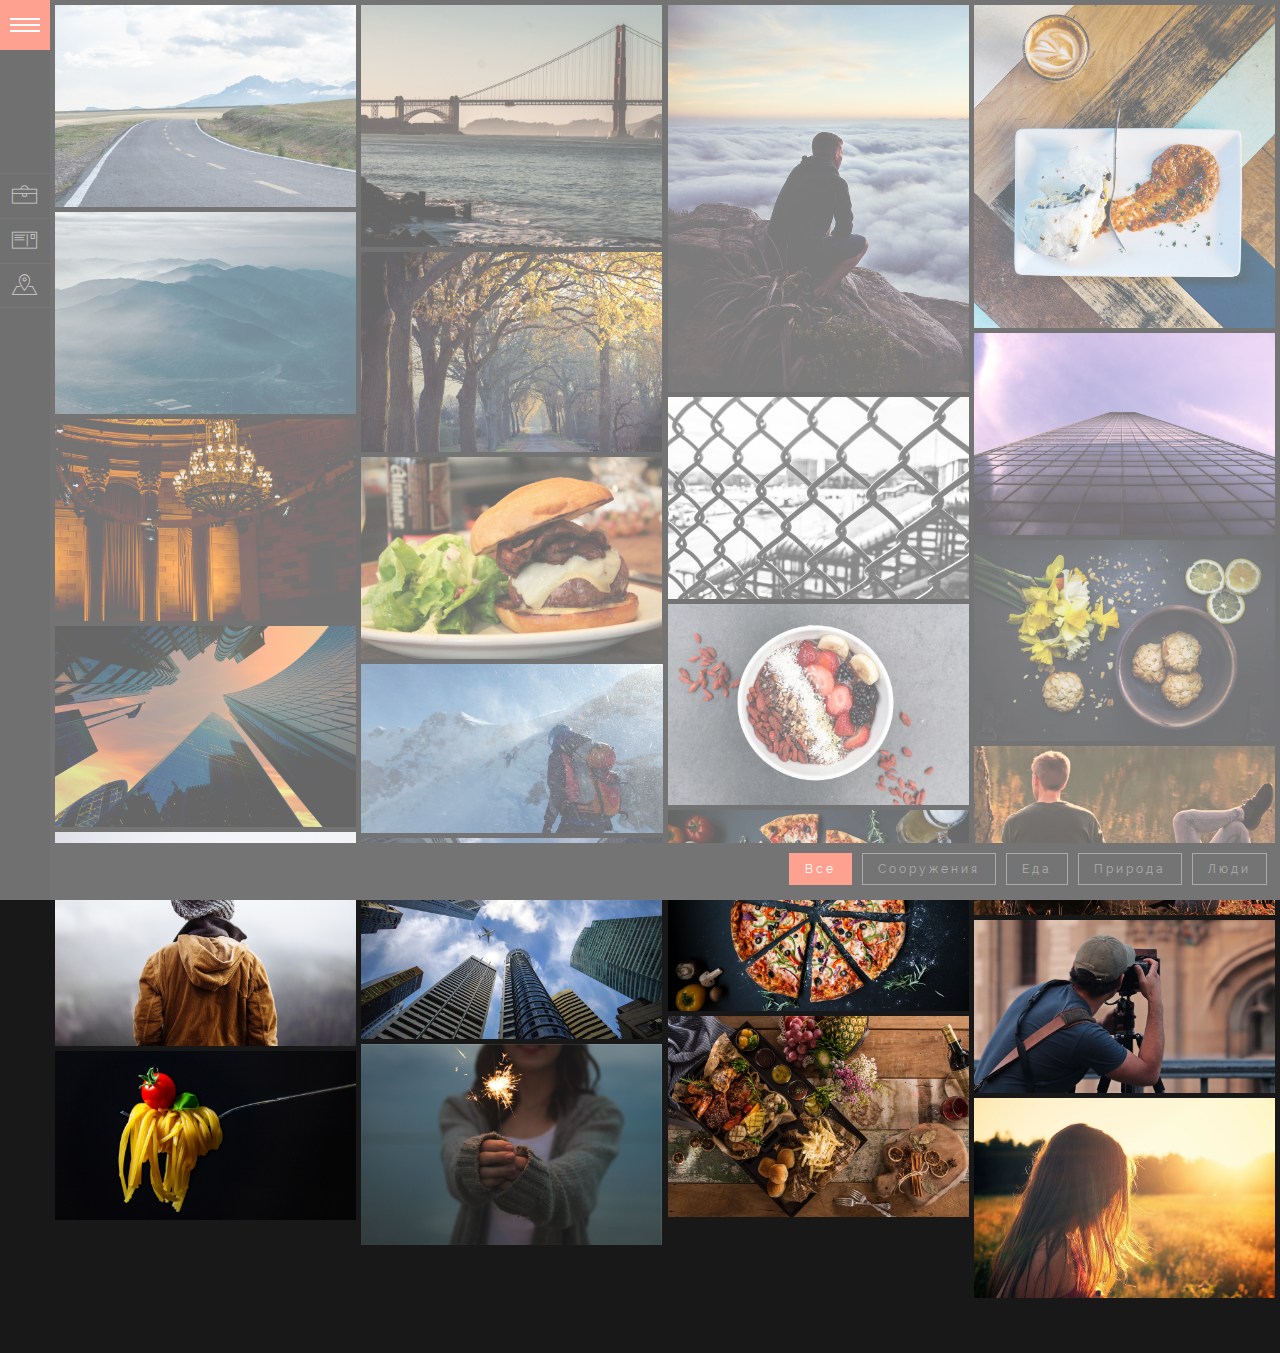
<file: index.html>
<!DOCTYPE html>
<!--[if lt IE 7 ]><html class="ie ie6" lang="en"> <![endif]-->
<!--[if IE 7 ]><html class="ie ie7" lang="en"> <![endif]-->
<!--[if IE 8 ]><html class="ie ie8" lang="en"> <![endif]-->
<!--[if (gte IE 9)|!(IE)]><!-->
<html lang="ru" class="no-js">
<!--<![endif]-->

<head>

    <meta charset="utf-8" />

    <title>Photo portfolio</title>
    <meta content="" name="description" />

    <link rel="shortcut icon" href="img/favicon/favicon.ico" type="image/x-icon" />
    <link rel="apple-touch-icon" href="img/favicon/apple-touch-icon.png" />
    <link rel="apple-touch-icon" sizes="72x72" href="img/favicon/apple-touch-icon-72x72.png" />
    <link rel="apple-touch-icon" sizes="114x114" href="img/favicon/apple-touch-icon-114x114.png" />

    <meta http-equiv="X-UA-Compatible" content="IE=edge" />
    <meta name="viewport" content="width=device-width, initial-scale=1, maximum-scale=1" />

    <link rel="stylesheet" href="libs/bootstrap/css/bootstrap.min.css" />
    <link rel="stylesheet" href="libs/linea/styles.css" />
    <link rel="stylesheet" href="libs/magnific-popup/magnific-popup.css" />

    <link rel="stylesheet" href="css/fonts.css" />
    <link rel="stylesheet" href="css/main.css" />
    <link rel="stylesheet" href="css/media.css" />

</head>

<body>

    <aside class="left_side">

        <div class="btn_mnu" title="Меню">
            <div class="btn_row"></div>
            <div class="btn_row"></div>
            <div class="btn_row"></div>
        </div>

        <div class="aside_content">

            <div class="user_info">
                <img src="img/photo.jpg" alt="Сергей Тарлюк">
                <h2>Сергей Тарлюк </h2>
                <p>Frontend-разработчик</p>
            </div>

            <nav>
                <ul>
                    <li><a href="index.html" title="Портфолио">Портфолио</a></li>
                    <li><a href="about.html" title="Обо мне">Обо мне</a></li>
                    <li><a href="contacts.html" title="Контакты">Контакты</a></li>
                </ul>
            </nav>

        </div>

    </aside>

    <div class="content gallery">

        <a class="nat" href="img/images/1n.jpg"><img src="img/dummy.png" data-original="img/images/1n.jpg" alt="Alt"></a>
        <a class="bd" href="img/images/2b.jpg"><img src="img/dummy.png" data-original="img/images/2b.jpg" alt="Alt"></a>
        <a class="pp" href="img/images/3p.jpg"><img src="img/dummy.png" data-original="img/images/3p.jpg" alt="Alt"></a>
        <a class="fo" href="img/images/4f.jpg"><img src="img/dummy.png" data-original="img/images/4f.jpg" alt="Alt"></a>
        <a class="nat" href="img/images/5n.jpg"><img src="img/dummy.png" data-original="img/images/5n.jpg" alt="Alt"></a>
        <a class="nat" href="img/images/6n.jpg"><img src="img/dummy.png" data-original="img/images/6n.jpg" alt="Alt"></a>
        <a class="bd" href="img/images/7b.jpg"><img src="img/dummy.png" data-original="img/images/7b.jpg" alt="Alt"></a>
        <a class="bd" href="img/images/8b.jpg"><img src="img/dummy.png" data-original="img/images/8b.jpg" alt="Alt"></a>
        <a class="bd" href="img/images/9b.jpg"><img src="img/dummy.png" data-original="img/images/9b.jpg" alt="Alt"></a>
        <a class="fo" href="img/images/10f.jpg"><img src="img/dummy.png" data-original="img/images/10f.jpg" alt="Alt"></a>
        <a class="fo" href="img/images/11f.jpg"><img src="img/dummy.png" data-original="img/images/11f.jpg" alt="Alt"></a>
        <a class="fo" href="img/images/12f.jpg"><img src="img/dummy.png" data-original="img/images/12f.jpg" alt="Alt"></a>
        <a class="bd" href="img/images/13b.jpg"><img src="img/dummy.png" data-original="img/images/13b.jpg" alt="Alt"></a>
        <a class="nat" href="img/images/14n.jpg"><img src="img/dummy.png" data-original="img/images/14n.jpg" alt="Alt"></a>
        <a class="pp" href="img/images/15p.jpg"><img src="img/dummy.png" data-original="img/images/15p.jpg" alt="Alt"></a>
        <a class="fo" href="img/images/16f.jpg"><img src="img/dummy.png" data-original="img/images/16f.jpg" alt="Alt"></a>
        <a class="pp" href="img/images/17p.jpg"><img src="img/dummy.png" data-original="img/images/17p.jpg" alt="Alt"></a>
        <a class="bd" href="img/images/18b.jpg"><img src="img/dummy.png" data-original="img/images/18b.jpg" alt="Alt"></a>
        <a class="pp" href="img/images/19p.jpg"><img src="img/dummy.png" data-original="img/images/19p.jpg" alt="Alt"></a>
        <a class="fo" href="img/images/20f.jpg"><img src="img/dummy.png" data-original="img/images/20f.jpg" alt="Alt"></a>
        <a class="pp" href="img/images/21p.jpg"><img src="img/dummy.png" data-original="img/images/21p.jpg" alt="Alt"></a>
        <a class="fo" href="img/images/22f.jpg"><img src="img/dummy.png" data-original="img/images/22f.jpg" alt="Alt"></a>
        <a class="pp" href="img/images/23p.jpg"><img src="img/dummy.png" data-original="img/images/23p.jpg" alt="Alt"></a>

    </div>

    <div class="filter_items">
        <button class="filter_label active">Все</button>
        <button class="filter_label" data-filter=".bd">Сооружения</button>
        <button class="filter_label" data-filter=".fo">Еда</button>
        <button class="filter_label" data-filter=".nat">Природа</button>
        <button class="filter_label" data-filter=".pp">Люди</button>
    </div>

    <div class="hidden"></div>

    <div class="loader">
        <div class="loader_inner"></div>
    </div>

    <!--[if lt IE 9]>
	<script src="libs/html5shiv/es5-shim.min.js"></script>
	<script src="libs/html5shiv/html5shiv.min.js"></script>
	<script src="libs/html5shiv/html5shiv-printshiv.min.js"></script>
	<script src="libs/respond/respond.min.js"></script>
	<![endif]-->

    <script src="libs/jquery/jquery-1.11.2.min.js"></script>
    <script src="libs/modernizr/modernizr.js"></script>
    <script src="libs/bootstrap/js/bootstrap.min.js"></script>
    <script src="libs/freewall/freewall.js"></script>
    <script src="libs/magnific-popup/jquery.magnific-popup.min.js"></script>
    <script src="libs/nicescroll/jquery.nicescroll.min.js"></script>
    <script src="libs/lazyload/jquery.lazyload.min.js"></script>

    <script src="js/common.js"></script>

</body>

</html>
</file>
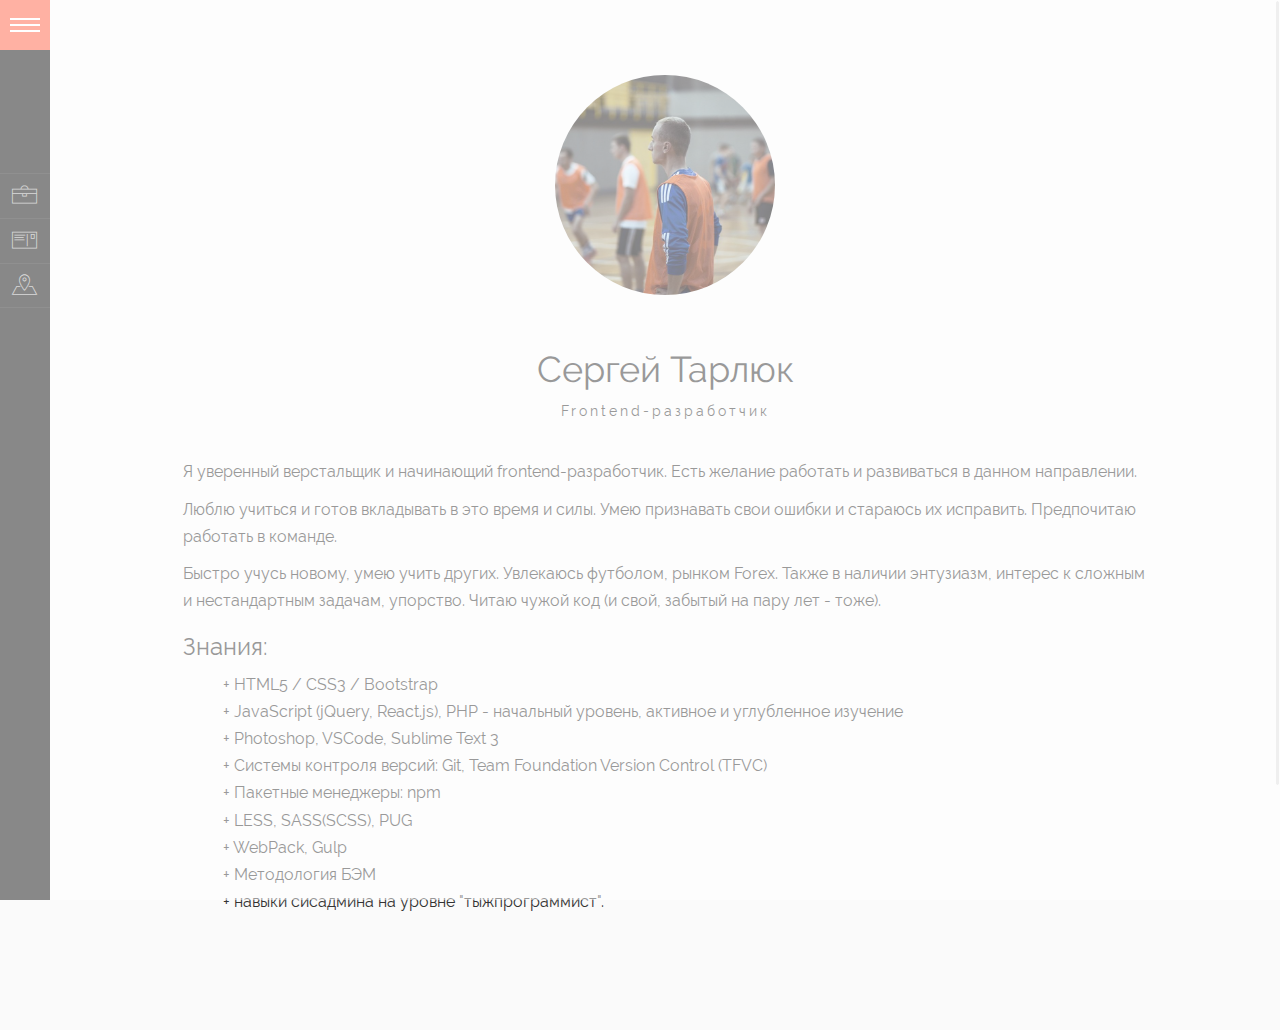
<file: about.html>
<!DOCTYPE html>
<!--[if lt IE 7 ]><html class="ie ie6" lang="en"> <![endif]-->
<!--[if IE 7 ]><html class="ie ie7" lang="en"> <![endif]-->
<!--[if IE 8 ]><html class="ie ie8" lang="en"> <![endif]-->
<!--[if (gte IE 9)|!(IE)]><!-->
<html lang="ru" class="no-js">
<!--<![endif]-->

<head>

    <meta charset="utf-8" />

    <title>Photo portfolio</title>
    <meta content="" name="description" />

    <link rel="shortcut icon" href="img/favicon/favicon.ico" type="image/x-icon" />
    <link rel="apple-touch-icon" href="img/favicon/apple-touch-icon.png" />
    <link rel="apple-touch-icon" sizes="72x72" href="img/favicon/apple-touch-icon-72x72.png" />
    <link rel="apple-touch-icon" sizes="114x114" href="img/favicon/apple-touch-icon-114x114.png" />

    <meta http-equiv="X-UA-Compatible" content="IE=edge" />
    <meta name="viewport" content="width=device-width, initial-scale=1, maximum-scale=1" />

    <link rel="stylesheet" href="libs/bootstrap/css/bootstrap.min.css" />
    <link rel="stylesheet" href="libs/linea/styles.css" />
    <link rel="stylesheet" href="libs/magnific-popup/magnific-popup.css" />

    <link rel="stylesheet" href="css/fonts.css" />
    <link rel="stylesheet" href="css/main.css" />
    <link rel="stylesheet" href="css/media.css" />

</head>

<body class="inside">

    <aside class="left_side">

        <div class="btn_mnu" title="Меню">
            <div class="btn_row"></div>
            <div class="btn_row"></div>
            <div class="btn_row"></div>
        </div>

        <div class="aside_content">

            <div class="user_info">
                <img src="img/photo.jpg" alt="Сергей Тарлюк">
                <h2>Сергей Тарлюк</h2>
                <p>Frontend-разработчик</p>
            </div>

            <nav>
                <ul>
                    <li><a href="index.html" title="Портфолио">Портфолио</a></li>
                    <li><a href="about.html" title="Обо мне">Обо мне</a></li>
                    <li><a href="contacts.html" title="Контакты">Контакты</a></li>
                </ul>
            </nav>

        </div>

    </aside>

    <div class="content">

        <div class="content_header">
            <img src="img/photo.jpg" alt="Сергей Тарлюк">
            <h1>Сергей Тарлюк</h1>
            <p>Frontend-разработчик</p>
        </div>

        <div class="content_body">
            <p>Я уверенный верстальщик и начинающий frontend-разработчик. Есть желание работать и развиваться в данном направлении.</p>
            <p>Люблю учиться и готов вкладывать в это время и силы. Умею признавать свои ошибки и стараюсь их исправить. Предпочитаю работать в команде.</p>
            <p>Быстро учусь новому, умею учить других. Увлекаюсь футболом, рынком Forex. Также в наличии энтузиазм, интерес к сложным и нестандартным задачам, упорство. Читаю чужой код (и свой, забытый на пару лет - тоже).</p>

            <h3>Знания:</h3>
            <ul class="about_description">
                <li>+ HTML5 / CSS3 / Bootstrap</li>
                <li>+ JavaScript (jQuery, React.js), PHP - начальный уровень, активное и углубленное изучение</li>
                <li>+ Photoshop, VSCode, Sublime Text 3</li>
                <li>+ Системы контроля версий: Git, Team Foundation Version Control (TFVC)</li>
                <li>+ Пакетные менеджеры: npm</li>
                <li>+ LESS, SASS(SCSS), PUG</li>
                <li>+ WebPack, Gulp</li>
                <li>+ Методология БЭМ</li>
                <li>+ навыки сисадмина на уровне "тыжпрограммист".</li>
            </ul>
        </div>

    </div>

    <div class="hidden"></div>

    <div class="loader">
        <div class="loader_inner"></div>
    </div>

    <!--[if lt IE 9]>
	<script src="libs/html5shiv/es5-shim.min.js"></script>
	<script src="libs/html5shiv/html5shiv.min.js"></script>
	<script src="libs/html5shiv/html5shiv-printshiv.min.js"></script>
	<script src="libs/respond/respond.min.js"></script>
	<![endif]-->

    <script src="libs/jquery/jquery-1.11.2.min.js"></script>
    <script src="libs/modernizr/modernizr.js"></script>
    <script src="libs/bootstrap/js/bootstrap.min.js"></script>
    <script src="libs/freewall/freewall.js"></script>
    <script src="libs/magnific-popup/jquery.magnific-popup.min.js"></script>
    <script src="libs/nicescroll/jquery.nicescroll.min.js"></script>
    <script src="libs/lazyload/jquery.lazyload.min.js"></script>

    <script src="js/common.js"></script>

</body>

</html>
</file>
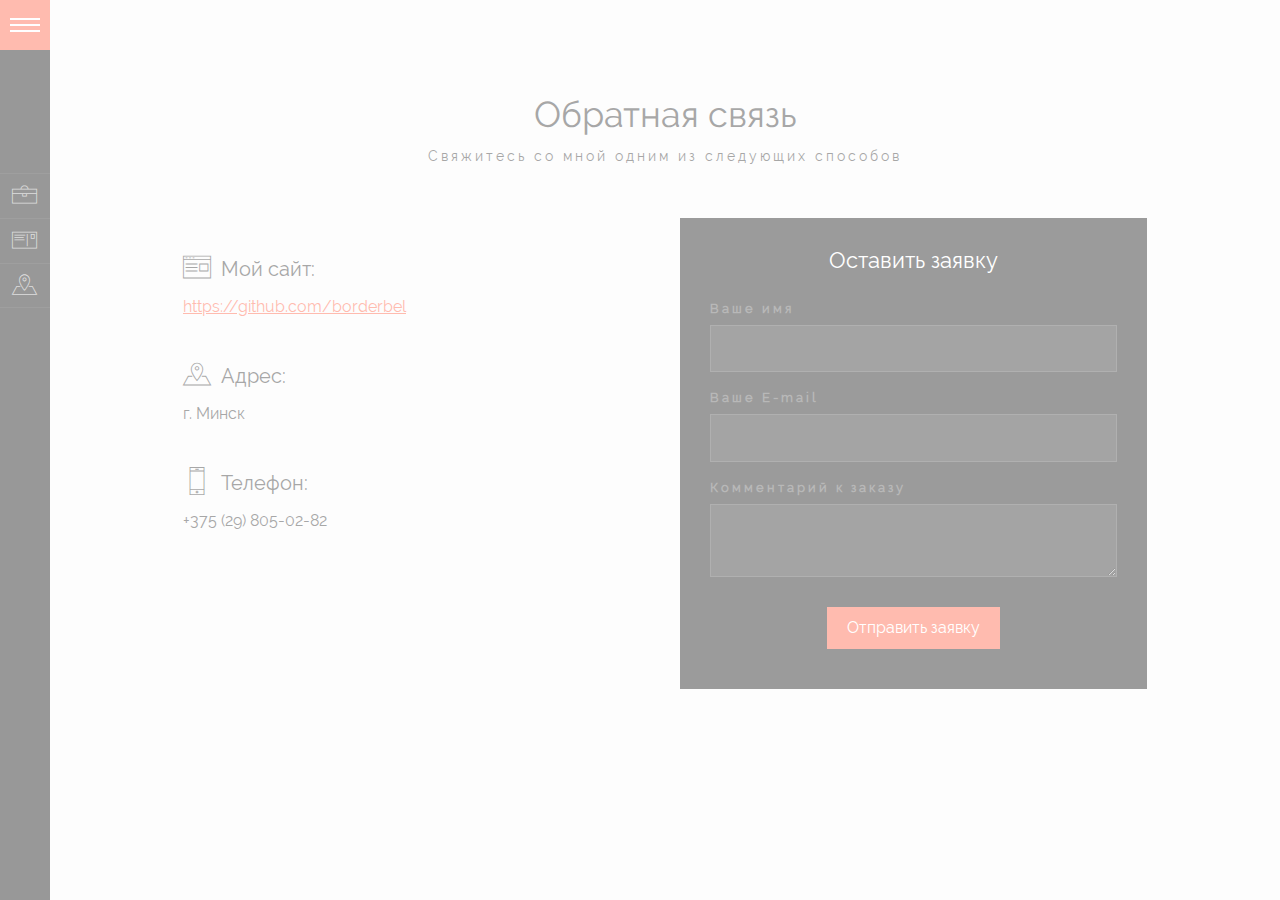
<file: contacts.html>
<!DOCTYPE html>
<!--[if lt IE 7 ]><html class="ie ie6" lang="en"> <![endif]-->
<!--[if IE 7 ]><html class="ie ie7" lang="en"> <![endif]-->
<!--[if IE 8 ]><html class="ie ie8" lang="en"> <![endif]-->
<!--[if (gte IE 9)|!(IE)]><!-->
<html lang="ru" class="no-js">
<!--<![endif]-->

<head>

    <meta charset="utf-8" />

    <title>Photo portfolio</title>
    <meta content="" name="description" />

    <link rel="shortcut icon" href="img/favicon/favicon.ico" type="image/x-icon" />
    <link rel="apple-touch-icon" href="img/favicon/apple-touch-icon.png" />
    <link rel="apple-touch-icon" sizes="72x72" href="img/favicon/apple-touch-icon-72x72.png" />
    <link rel="apple-touch-icon" sizes="114x114" href="img/favicon/apple-touch-icon-114x114.png" />

    <meta http-equiv="X-UA-Compatible" content="IE=edge" />
    <meta name="viewport" content="width=device-width, initial-scale=1, maximum-scale=1" />

    <link rel="stylesheet" href="libs/bootstrap/css/bootstrap.min.css" />
    <link rel="stylesheet" href="libs/linea/styles.css" />
    <link rel="stylesheet" href="libs/magnific-popup/magnific-popup.css" />

    <link rel="stylesheet" href="css/fonts.css" />
    <link rel="stylesheet" href="css/main.css" />
    <link rel="stylesheet" href="css/media.css" />

</head>

<body class="inside">

    <aside class="left_side">

        <div class="btn_mnu" title="Меню">
            <div class="btn_row"></div>
            <div class="btn_row"></div>
            <div class="btn_row"></div>
        </div>

        <div class="aside_content">

            <div class="user_info">
                <img src="img/photo.jpg" alt="Сергей Тарлюк">
                <h2>Сергей Тарлюк</h2>
                <p>Frontend-разработчик</p>
            </div>

            <nav>
                <ul>
                    <li><a href="index.html" title="Портфолио">Портфолио</a></li>
                    <li><a href="about.html" title="Обо мне">Обо мне</a></li>
                    <li><a href="contacts.html" title="Контакты">Контакты</a></li>
                </ul>
            </nav>

        </div>

    </aside>

    <div class="content">

        <div class="content_header">
            <h1>Обратная связь</h1>
            <p>Свяжитесь со мной одним из следующих способов</p>
        </div>

        <div class="content_body">
            <div class="row form_contacts">
                <div class="col-sm-6">
                    <ul class="ul_contacts">
                        <li>
                            <h3><i class="icon icon-basic-webpage-img-txt"></i> Мой сайт:</h3>
                            <p><a href="https://github.com/borderbel" target="_blank">https://github.com/borderbel</a></p>
                        </li>
                        <li>
                            <h3><i class="icon icon-basic-geolocalize-05"></i> Адрес:</h3>
                            <p>г. Минск</p>
                        </li>
                        <li>
                            <h3><i class="icon icon-basic-smartphone"></i> Телефон:</h3>
                            <p>+375 (29) 805-02-82</p>
                        </li>
                    </ul>
                </div>
                <div class="col-sm-6">
                    <form id="callback" class="callback">

                        <h3>Оставить заявку</h3>

                        <label>
							Ваше имя
							<input type="text" name="name" required>
						</label>

                        <label>
							Ваше E-mail
							<input type="text" name="email" required>
						</label>

                        <label>
							Комментарий к заказу
							<textarea name="message"></textarea>
						</label>

                        <button class="button" type="submit">Отправить заявку</button>

                    </form>
                </div>
            </div>

        </div>

    </div>

    <div class="hidden"></div>

    <div class="loader">
        <div class="loader_inner"></div>
    </div>

    <!--[if lt IE 9]>
	<script src="libs/html5shiv/es5-shim.min.js"></script>
	<script src="libs/html5shiv/html5shiv.min.js"></script>
	<script src="libs/html5shiv/html5shiv-printshiv.min.js"></script>
	<script src="libs/respond/respond.min.js"></script>
	<![endif]-->

    <script src="libs/jquery/jquery-1.11.2.min.js"></script>
    <script src="libs/modernizr/modernizr.js"></script>
    <script src="libs/bootstrap/js/bootstrap.min.js"></script>
    <script src="libs/freewall/freewall.js"></script>
    <script src="libs/magnific-popup/jquery.magnific-popup.min.js"></script>
    <script src="libs/nicescroll/jquery.nicescroll.min.js"></script>
    <script src="libs/lazyload/jquery.lazyload.min.js"></script>

    <script src="js/common.js"></script>

</body>

</html>
</file>
<file: libs/linea/styles.css>
@charset "UTF-8";

@font-face {
  font-family: "linea-basic-10";
  src:url("fonts/linea-basic-10.eot");
  src:url("fonts/linea-basic-10.eot?#iefix") format("embedded-opentype"),
    url("fonts/linea-basic-10.woff") format("woff"),
    url("fonts/linea-basic-10.ttf") format("truetype"),
    url("fonts/linea-basic-10.svg#linea-basic-10") format("svg");
  font-weight: normal;
  font-style: normal;

}

[data-icon]:before {
  font-family: "linea-basic-10" !important;
  content: attr(data-icon);
  font-style: normal !important;
  font-weight: normal !important;
  font-variant: normal !important;
  text-transform: none !important;
  speak: none;
  line-height: 1;
  -webkit-font-smoothing: antialiased;
  -moz-osx-font-smoothing: grayscale;
}

[class^="icon-"]:before,
[class*=" icon-"]:before {
  font-family: "linea-basic-10" !important;
  font-style: normal !important;
  font-weight: normal !important;
  font-variant: normal !important;
  text-transform: none !important;
  speak: none;
  line-height: 1;
  -webkit-font-smoothing: antialiased;
  -moz-osx-font-smoothing: grayscale;
}

.icon-basic-accelerator:before {
  content: "a";
}
.icon-basic-alarm:before {
  content: "b";
}
.icon-basic-anchor:before {
  content: "c";
}
.icon-basic-anticlockwise:before {
  content: "d";
}
.icon-basic-archive:before {
  content: "e";
}
.icon-basic-archive-full:before {
  content: "f";
}
.icon-basic-ban:before {
  content: "g";
}
.icon-basic-battery-charge:before {
  content: "h";
}
.icon-basic-battery-empty:before {
  content: "i";
}
.icon-basic-battery-full:before {
  content: "j";
}
.icon-basic-battery-half:before {
  content: "k";
}
.icon-basic-bolt:before {
  content: "l";
}
.icon-basic-book:before {
  content: "m";
}
.icon-basic-book-pen:before {
  content: "n";
}
.icon-basic-book-pencil:before {
  content: "o";
}
.icon-basic-bookmark:before {
  content: "p";
}
.icon-basic-calculator:before {
  content: "q";
}
.icon-basic-calendar:before {
  content: "r";
}
.icon-basic-cards-diamonds:before {
  content: "s";
}
.icon-basic-cards-hearts:before {
  content: "t";
}
.icon-basic-case:before {
  content: "u";
}
.icon-basic-chronometer:before {
  content: "v";
}
.icon-basic-clessidre:before {
  content: "w";
}
.icon-basic-clock:before {
  content: "x";
}
.icon-basic-clockwise:before {
  content: "y";
}
.icon-basic-cloud:before {
  content: "z";
}
.icon-basic-clubs:before {
  content: "A";
}
.icon-basic-compass:before {
  content: "B";
}
.icon-basic-cup:before {
  content: "C";
}
.icon-basic-diamonds:before {
  content: "D";
}
.icon-basic-display:before {
  content: "E";
}
.icon-basic-download:before {
  content: "F";
}
.icon-basic-exclamation:before {
  content: "G";
}
.icon-basic-eye:before {
  content: "H";
}
.icon-basic-eye-closed:before {
  content: "I";
}
.icon-basic-female:before {
  content: "J";
}
.icon-basic-flag1:before {
  content: "K";
}
.icon-basic-flag2:before {
  content: "L";
}
.icon-basic-floppydisk:before {
  content: "M";
}
.icon-basic-folder:before {
  content: "N";
}
.icon-basic-folder-multiple:before {
  content: "O";
}
.icon-basic-gear:before {
  content: "P";
}
.icon-basic-geolocalize-01:before {
  content: "Q";
}
.icon-basic-geolocalize-05:before {
  content: "R";
}
.icon-basic-globe:before {
  content: "S";
}
.icon-basic-gunsight:before {
  content: "T";
}
.icon-basic-hammer:before {
  content: "U";
}
.icon-basic-headset:before {
  content: "V";
}
.icon-basic-heart:before {
  content: "W";
}
.icon-basic-heart-broken:before {
  content: "X";
}
.icon-basic-helm:before {
  content: "Y";
}
.icon-basic-home:before {
  content: "Z";
}
.icon-basic-info:before {
  content: "0";
}
.icon-basic-ipod:before {
  content: "1";
}
.icon-basic-joypad:before {
  content: "2";
}
.icon-basic-key:before {
  content: "3";
}
.icon-basic-keyboard:before {
  content: "4";
}
.icon-basic-laptop:before {
  content: "5";
}
.icon-basic-life-buoy:before {
  content: "6";
}
.icon-basic-lightbulb:before {
  content: "7";
}
.icon-basic-link:before {
  content: "8";
}
.icon-basic-lock:before {
  content: "9";
}
.icon-basic-lock-open:before {
  content: "!";
}
.icon-basic-magic-mouse:before {
  content: "\"";
}
.icon-basic-magnifier:before {
  content: "#";
}
.icon-basic-magnifier-minus:before {
  content: "$";
}
.icon-basic-magnifier-plus:before {
  content: "%";
}
.icon-basic-mail:before {
  content: "&";
}
.icon-basic-mail-multiple:before {
  content: "'";
}
.icon-basic-mail-open:before {
  content: "(";
}
.icon-basic-mail-open-text:before {
  content: ")";
}
.icon-basic-male:before {
  content: "*";
}
.icon-basic-map:before {
  content: "+";
}
.icon-basic-message:before {
  content: ",";
}
.icon-basic-message-multiple:before {
  content: "-";
}
.icon-basic-message-txt:before {
  content: ".";
}
.icon-basic-mixer2:before {
  content: "/";
}
.icon-basic-mouse:before {
  content: ":";
}
.icon-basic-notebook:before {
  content: ";";
}
.icon-basic-notebook-pen:before {
  content: "<";
}
.icon-basic-notebook-pencil:before {
  content: "=";
}
.icon-basic-paperplane:before {
  content: ">";
}
.icon-basic-pencil-ruler:before {
  content: "?";
}
.icon-basic-pencil-ruler-pen:before {
  content: "@";
}
.icon-basic-photo:before {
  content: "[";
}
.icon-basic-picture:before {
  content: "]";
}
.icon-basic-picture-multiple:before {
  content: "^";
}
.icon-basic-pin1:before {
  content: "_";
}
.icon-basic-pin2:before {
  content: "`";
}
.icon-basic-postcard:before {
  content: "{";
}
.icon-basic-postcard-multiple:before {
  content: "|";
}
.icon-basic-printer:before {
  content: "}";
}
.icon-basic-question:before {
  content: "~";
}
.icon-basic-rss:before {
  content: "\\";
}
.icon-basic-server:before {
  content: "\e000";
}
.icon-basic-server2:before {
  content: "\e001";
}
.icon-basic-server-cloud:before {
  content: "\e002";
}
.icon-basic-server-download:before {
  content: "\e003";
}
.icon-basic-server-upload:before {
  content: "\e004";
}
.icon-basic-settings:before {
  content: "\e005";
}
.icon-basic-share:before {
  content: "\e006";
}
.icon-basic-sheet:before {
  content: "\e007";
}
.icon-basic-sheet-multiple:before {
  content: "\e008";
}
.icon-basic-sheet-pen:before {
  content: "\e009";
}
.icon-basic-sheet-pencil:before {
  content: "\e00a";
}
.icon-basic-sheet-txt:before {
  content: "\e00b";
}
.icon-basic-signs:before {
  content: "\e00c";
}
.icon-basic-smartphone:before {
  content: "\e00d";
}
.icon-basic-spades:before {
  content: "\e00e";
}
.icon-basic-spread:before {
  content: "\e00f";
}
.icon-basic-spread-bookmark:before {
  content: "\e010";
}
.icon-basic-spread-text:before {
  content: "\e011";
}
.icon-basic-spread-text-bookmark:before {
  content: "\e012";
}
.icon-basic-star:before {
  content: "\e013";
}
.icon-basic-tablet:before {
  content: "\e014";
}
.icon-basic-target:before {
  content: "\e015";
}
.icon-basic-todo:before {
  content: "\e016";
}
.icon-basic-todo-pen:before {
  content: "\e017";
}
.icon-basic-todo-pencil:before {
  content: "\e018";
}
.icon-basic-todo-txt:before {
  content: "\e019";
}
.icon-basic-todolist-pen:before {
  content: "\e01a";
}
.icon-basic-todolist-pencil:before {
  content: "\e01b";
}
.icon-basic-trashcan:before {
  content: "\e01c";
}
.icon-basic-trashcan-full:before {
  content: "\e01d";
}
.icon-basic-trashcan-refresh:before {
  content: "\e01e";
}
.icon-basic-trashcan-remove:before {
  content: "\e01f";
}
.icon-basic-upload:before {
  content: "\e020";
}
.icon-basic-usb:before {
  content: "\e021";
}
.icon-basic-video:before {
  content: "\e022";
}
.icon-basic-watch:before {
  content: "\e023";
}
.icon-basic-webpage:before {
  content: "\e024";
}
.icon-basic-webpage-img-txt:before {
  content: "\e025";
}
.icon-basic-webpage-multiple:before {
  content: "\e026";
}
.icon-basic-webpage-txt:before {
  content: "\e027";
}
.icon-basic-world:before {
  content: "\e028";
}
</file>
<file: css/fonts.css>
@font-face {
	font-family: 'RalewayLight';
	src: url('../fonts/RalewayLight/RalewayLight.eot');
	src: url('../fonts/RalewayLight/RalewayLight.eot?#iefix') format('embedded-opentype'),
		 url('../fonts/RalewayLight/RalewayLight.woff') format('woff'),
		 url('../fonts/RalewayLight/RalewayLight.ttf') format('truetype');
	font-style: normal;
	font-weight: normal;
}
@font-face {
	font-family: 'RalewayRegular';
	src: url('../fonts/RalewayRegular/RalewayRegular.eot');
	src: url('../fonts/RalewayRegular/RalewayRegular.eot?#iefix') format('embedded-opentype'),
		 url('../fonts/RalewayRegular/RalewayRegular.woff') format('woff'),
		 url('../fonts/RalewayRegular/RalewayRegular.ttf') format('truetype');
	font-style: normal;
	font-weight: normal;
}
</file>
<file: css/main.css>
body {
    font-family: "RalewayRegular", sans-serif;
    font-weight: normal;
    font-size: 14px;
    min-width: 320px;
    position: relative;
    line-height: 1.7;
    -webkit-font-smoothing: antialised;
    overflow-x: hidden;
    background-color: #181818;
}

body input:focus:required:invalid,
body textarea:focus:required:invalid {
    /*color: red;*/
}

body input:required:valid,
body textarea:required:valid {
    /*color: green;*/
}

.hidden {
    display: none;
}

.left_side {
    background-color: #111;
    position: fixed;
    left: 0;
    top: 0;
    width: 50px;
    height: 100%;
    z-index: 10;
    color: #fff;
    overflow-x: hidden;
    outline: none;
    -webkit-transition: all .5s;
    -o-transition: all .5s;
    transition: all .5s;
}

.left_side.active {
    width: 300px;
}


/* Кнопка меню */

.btn_mnu {
    width: 50px;
    height: 50px;
    display: -webkit-flex;
    display: -moz-flex;
    display: -ms-flex;
    display: -o-flex;
    display: flex;
    flex-direction: column;
    align-items: center;
    justify-content: center;
    background-color: tomato;
    cursor: pointer;
    position: relative;
}

.btn_row {
    height: 2px;
    width: 60%;
    margin: 2px 0;
    background-color: #fff;
    position: relative;
    -webkit-transition: all .5s;
    -o-transition: all .5s;
    transition: all .5s;
}

.btn_mnu.active .btn_row:first-child {
    -webkit-transform: rotate(-135deg);
    -ms-transform: rotate(-135deg);
    -o-transform: rotate(-135deg);
    transform: rotate(-135deg);
    top: 6px;
}

.btn_mnu.active .btn_row:last-child {
    -webkit-transform: rotate(-225deg);
    -ms-transform: rotate(-225deg);
    -o-transform: rotate(-225deg);
    transform: rotate(-225deg);
    top: -6px;
}

.btn_mnu.active .btn_row:nth-child(2) {
    opacity: 0;
}

.btn_mnu {
    float: right;
    -webkit-transition: all .5s;
    -o-transition: all .5s;
    transition: all .5s;
}

.left_side.active .btn_mnu {
    background-color: transparent;
}

.aside_content {
    position: absolute;
    top: 50px;
    width: 100%;
    padding: 25px 0;
}

.user_info {
    text-align: center;
    opacity: 0;
    white-space: nowrap;
    -webkit-transition: all .2s;
    -o-transition: all .2s;
    transition: all .2s;
}

.left_side.active .user_info {
    opacity: 1;
}

.user_info img {
    width: 120px;
    height: 120px;
    border-radius: 50%;
    margin-bottom: 10px;
}

.user_info h2 {
    font-size: 16px;
}

.user_info p {
    color: #434343;
    font-size: 12px;
    letter-spacing: 1px;
}

.aside_content nav {
    margin: 35px 0;
    position: relative;
    z-index: 5;
}

.aside_content ul,
.aside_content li {
    margin: 0;
    padding: 0;
    list-style-type: none;
}

.aside_content li a {
    border-bottom: 1px solid #212121;
    color: #b2b2b2;
    display: block;
    padding: 10px 0 10px 70px;
    white-space: nowrap;
    background-color: #111;
    -webkit-transition: all .5s;
    -o-transition: all .5s;
    transition: all .5s;
}

.aside_content li:first-child a {
    border-top: 1px solid #212121;
}

.aside_content li a:hover {
    text-decoration: none;
    background-color: tomato;
    color: #fff;
}

.left_side.active .aside_content li a::before {
    margin-left: -32px;
}

.left_side .aside_content nav {
    margin-top: -110px;
    -webkit-transition: all .5s;
    -o-transition: all .5s;
    transition: all .5s;
}

.left_side.active .aside_content nav {
    margin-top: 35px;
}

.left_side .aside_content li:hover a {
    border-color: tomato;
}

.left_side.active .aside_content li:hover a {
    text-indent: 5px;
}

.aside_content li a::before {
    display: inline-block;
    font-family: "linea-basic-10";
    font-size: 25px;
    line-height: 0;
    margin-left: -58px;
    margin-right: 13px;
    margin-top: -4px;
    vertical-align: middle;
    -webkit-transition: all .5s;
    -o-transition: all .5s;
    transition: all .5s;
}

.aside_content li:nth-child(1) a::before {
    content: "u";
}

.aside_content li:nth-child(2) a::before {
    content: "{";
}

.aside_content li:nth-child(3) a::before {
    content: "R";
}

.loader {
    background: none repeat scroll 0 0 #ffffff;
    bottom: 0;
    height: 100%;
    left: 0;
    position: fixed;
    right: 0;
    top: 0;
    width: 100%;
    z-index: 9999;
}

.loader .loader_inner {
    background-image: url("../img/preloader.gif");
    background-size: cover;
    background-repeat: no-repeat;
    background-posirion: center center;
    background-color: #fff;
    height: 60px;
    width: 60px;
    margin-top: -30px;
    margin-left: -30px;
    left: 50%;
    top: 50%;
    position: absolute;
}

.content {
    position: relative;
    margin: 5px 5px 55px 55px;
    left: 0;
    -webkit-transition: all .4s;
    -o-transition: all .4s;
    transition: all .4s;
}

.gallery a {
    overflow: hidden;
    width: 320px;
    display: block;
}

.gallery img {
    display: block;
    max-width: 100%;
    -webkit-transition: all 15s;
    -o-transition: all 15s;
    transition: all 15s;
}

.gallery img:hover {
    -webkit-transform: scale(5);
    -ms-transform: scale(5);
    -o-transform: scale(5);
    transform: scale(5);
}

.left_side.active+.content {
    left: 250px;
    transition-delay: .5s;
}

.filter_items {
    bottom: 0;
    color: #fff;
    padding: 10px 10px 0;
    position: fixed;
    right: 0;
    text-align: right;
    width: 100%;
    background-color: #181818;
}

.filter_label {
    background-color: transparent;
    border-color: #fff;
    padding: 5px 15px;
    opacity: .4;
    margin: 0 3px 15px;
    font-size: 12px;
    letter-spacing: 3px;
    border: 1px #fff solid;
    -webkit-transition: all .5s;
    -o-transition: all .5s;
    transition: all .5s;
}

.filter_label:hover,
.filter_label.active {
    background-color: tomato;
    opacity: 1;
    border-color: tomato;
}

.mfp-content {
    width: 100%;
}

.mfp-container {
    padding: 0;
}

img.mfp-img {
    display: block;
    height: auto;
    max-height: none !important;
    padding: 0;
    max-width: 100%;
}

.mfp-figure button.mfp-close {
    background-color: tomato;
    height: 50px;
    padding: 0;
    position: fixed;
    right: 15px;
    text-align: center;
    width: 50px;
}


/* magnific library opened */

.mfp-zoom-out-cur .content {
    left: -100%;
}

.mfp-figure {
    background-color: transparent;
}

.mfp-figure::after {
    bottom: 0;
    top: 0;
    background-color: #181818;
}

.mfp-bottom-bar {
    margin-left: -20px;
}

button.mfp-arrow {
    display: none;
}


/* overlay at start */

.mfp-fade.mfp-bg {
    opacity: 0;
    -webkit-transition: all .5s;
    -o-transition: all .5s;
    transition: all .5s;
    transition-delay: .4s;
}


/* overlay animate in */

.mfp-fade.mfp-bg.mfp-ready {
    opacity: 1;
}


/* overlay animate out */

.mfp-fade.mfp-bg.mfp-removing {
    opacity: 1;
}


/* content at start */

.mfp-fade.mfp-wrap .mfp-content {
    left: 100%;
    -webkit-transition: all .4s;
    -o-transition: all .4s;
    transition: all .4s;
}


/* content animate it */

.mfp-fade.mfp-wrap.mfp-ready .mfp-content {
    left: 0;
}


/* content animate out */

.mfp-fade.mfp-wrap.mfp-removing .mfp-content {
    left: 100%;
    -webkit-transition: all .4s;
    -o-transition: all .4s;
    transition: all .4s;
}

.mfp-fade.mfp-wrap.mfp-removing .mfp-arrow {
    display: none!important;
}

.inside {
    background-color: #fafafa;
}

.inside .content {
    padding: 70px 10% 50px;
}

.content_header {
    text-align: center;
}

.content_header img {
    width: 220px;
    height: 220px;
    border-radius: 50%;
    margin-bottom: 35px;
}

.content_header p {
    letter-spacing: 3px;
}

.content_body {
    margin-top: 35px;
    font-size: 16px;
}

.about_description {
    list-style: none;
}

.ul_contacts,
.ul_contacts li {
    margin: 0;
    padding: 0;
    list-style-type: none;
}

.form_contacts {
    margin-top: 50px;
    padding: 0;
}

.ul_contacts {
    padding-top: 15px;
}

.ul_contacts li {
    margin-bottom: 40px;
}

.ul_contacts i {
    font-size: 28px;
    margin-right: 5px;
    vertical-align: middle;
}

.ul_contacts h3 {
    margin-bottom: 5px;
    font-size: 20px;
}

.content_body a {
    color: tomato;
    text-decoration: underline;
}

.form_contacts form {
    background-color: #181818;
    color: #fff;
    padding: 30px;
}

.callback h3 {
    margin-top: 0;
    text-align: center;
    margin-bottom: 25px;
    font-size: 22px;
    font-weight: normal;
}

.form_contacts label {
    color: #5b5b5b;
    font-size: 13px;
    letter-spacing: 3px;
    width: 100%;
    margin-bottom: 15px;
}

.form_contacts input {
    display: block;
    width: 100%;
}

.form_contacts input,
.form_contacts textarea {
    background-color: #2e2e2e;
    border: 1px solid #484848;
    color: #fff;
    display: block;
    margin-top: 5px;
    padding: 10px;
    width: 100%;
    max-width: 100%;
    font-size: 15px;
}

.button {
    background-color: tomato;
    border: medium none;
    display: block;
    line-height: 42px;
    margin: 15px auto 10px;
    padding: 0 20px;
}
</file>
<file: css/media.css>
/*==========  Desktop First Method  ==========*/

/* Large Devices, Wide Screens */
@media only screen and (max-width : 1200px) {

}

/* Medium Devices, Desktops */
@media only screen and (max-width : 992px) {

}

/* Small Devices, Tablets */
@media only screen and (max-width : 768px) {

}

/* Extra Small Devices, Phones */
@media only screen and (max-width : 480px) {
	.filter_items {
		padding: 10px 5px 0;
	}
	.filter_label {
		margin: 0 3px 10px;
	}
	.inside .content {
		padding: 50px 5% 40px;
	}
	.content_header img {
		width: 180px;
		height: 180px;
		margin-bottom: 20px;
	}
	.form_contacts form {
		padding: 15px;
	}
}

/* Custom, iPhone Retina */
@media only screen and (max-width : 320px) {

}


/*==========  Mobile First Method  ==========*/

/* Custom, iPhone Retina */
@media only screen and (min-width : 320px) {

}

/* Extra Small Devices, Phones */
@media only screen and (min-width : 480px) {

}

/* Small Devices, Tablets */
@media only screen and (min-width : 768px) {

}

/* Medium Devices, Desktops */
@media only screen and (min-width : 992px) {

}

 /* Large Devices, Wide Screens */
@media only screen and (min-width : 1200px) {

}
</file>
